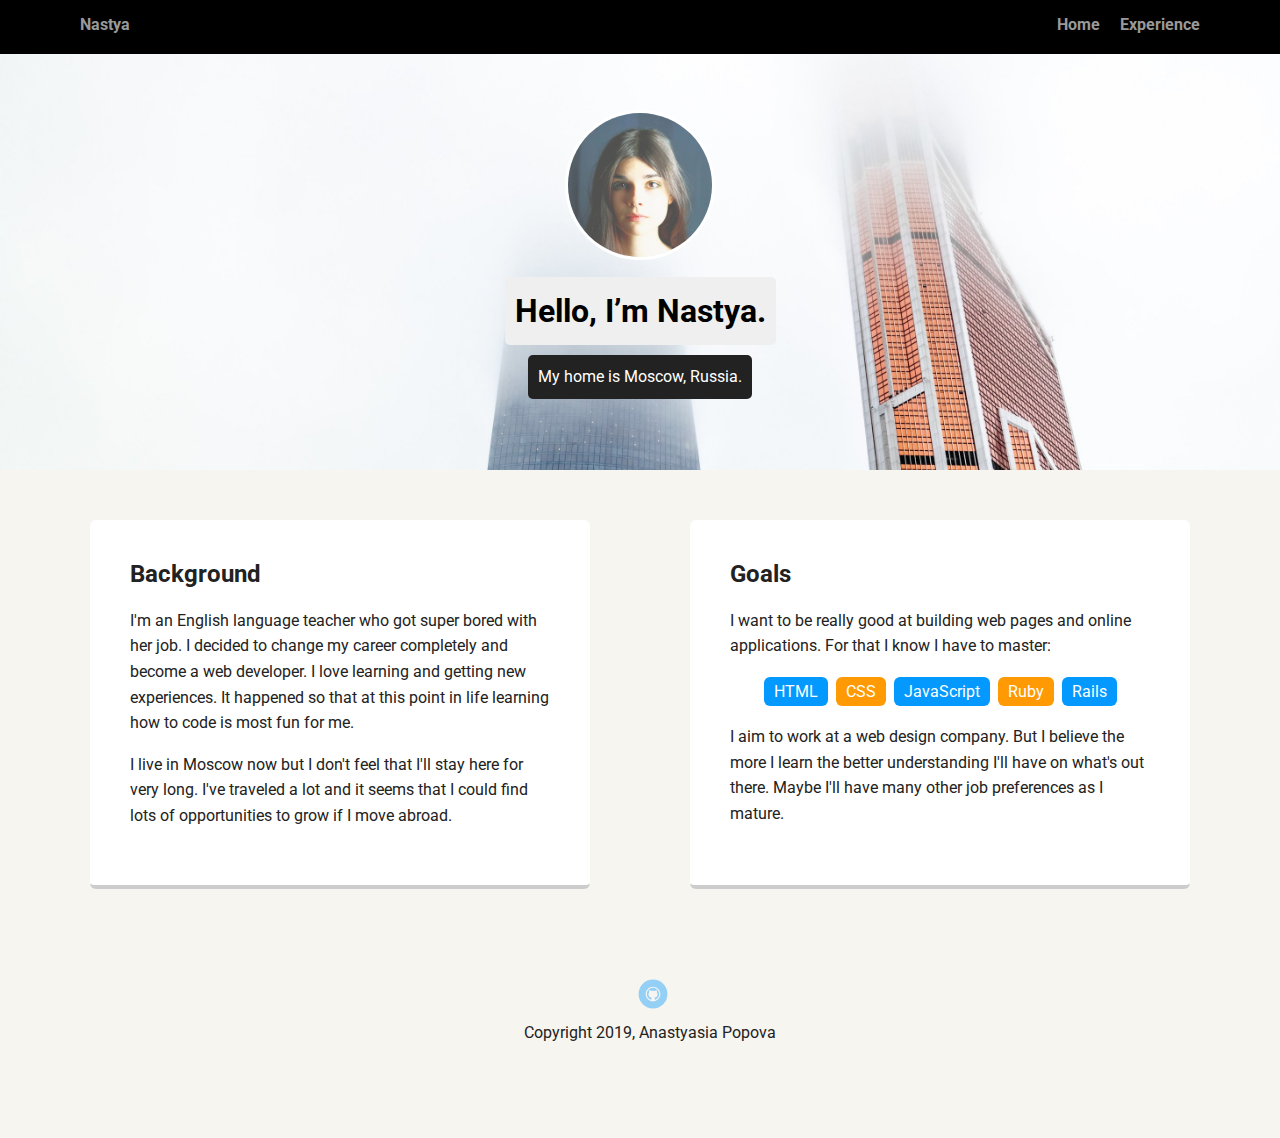
<file: index.html>
<!doctype html>
<html lang="en">
<head>
  <meta charset="utf-8">
  <title>Anastyasia Popova's Profile</title>
  <meta name="viewport" content="width=device-width, initial-scale=1.0">
  <link rel="stylesheet" href="styles.css">
  <link href="https://fonts.googleapis.com/css?family=Muli%7CRoboto:400,300,500,700,900" rel="stylesheet"></head>
  <body>

    <nav class="main-nav">
        <ul class="nav">
          <li class="name"><a href="pages/nastya.html">Nastya</a></li>
          <li><a href="index.html">Home</a></li>
          <li><a href="pages/experience.html">Experience</a></li>
        </ul>
    </nav>

    <header>
     <a href="pages/photoshoot.html"><img src="images/my_face.jpg" alt="a picture of Nastya" class="profile-image"></a>
      <h1 class="tag name">Hello, I’m Nastya.</h1>
      <p class="tag location">My home is Moscow, Russia.</p>
    </header>

    <main class="flex">
      <section class="card">
        <h2>Background</h2>
        <p>I'm an English language teacher who got super bored with her job. I decided to change my career completely and become a web developer. I love learning and getting new experiences. It happened so that at this point in life learning how to code is most fun for me.</p>
        <p>I live in Moscow now but I don't feel that I'll stay here for very long. I've traveled a lot and it seems that I could find lots of opportunities to grow if I move abroad.</p>
      </section> 

      <section class="card">
        <h2>Goals</h2>
        <p>I want to be really good at building web pages and online applications. For that I know I have to master:</p>
        <ul class="skills">
          <li>HTML</li>
          <li>CSS</li>
          <li>JavaScript</li>
          <li>Ruby</li>
          <li>Rails</li>
        </ul>
        <p>I aim to work at a web design company. But I believe the more I learn the better understanding I'll have on what's out there. Maybe I'll have many other job preferences as I mature.</p>
      </section> 

    </main>
    <footer>
      <ul>
        <li><a href="https://github.com/rulflyfly" class="social github">Github</a></li>
      </ul>
      <p class="copyright">Copyright 2019, Anastyasia Popova</p>
    </footer>
  </body>
  </html>
</file>
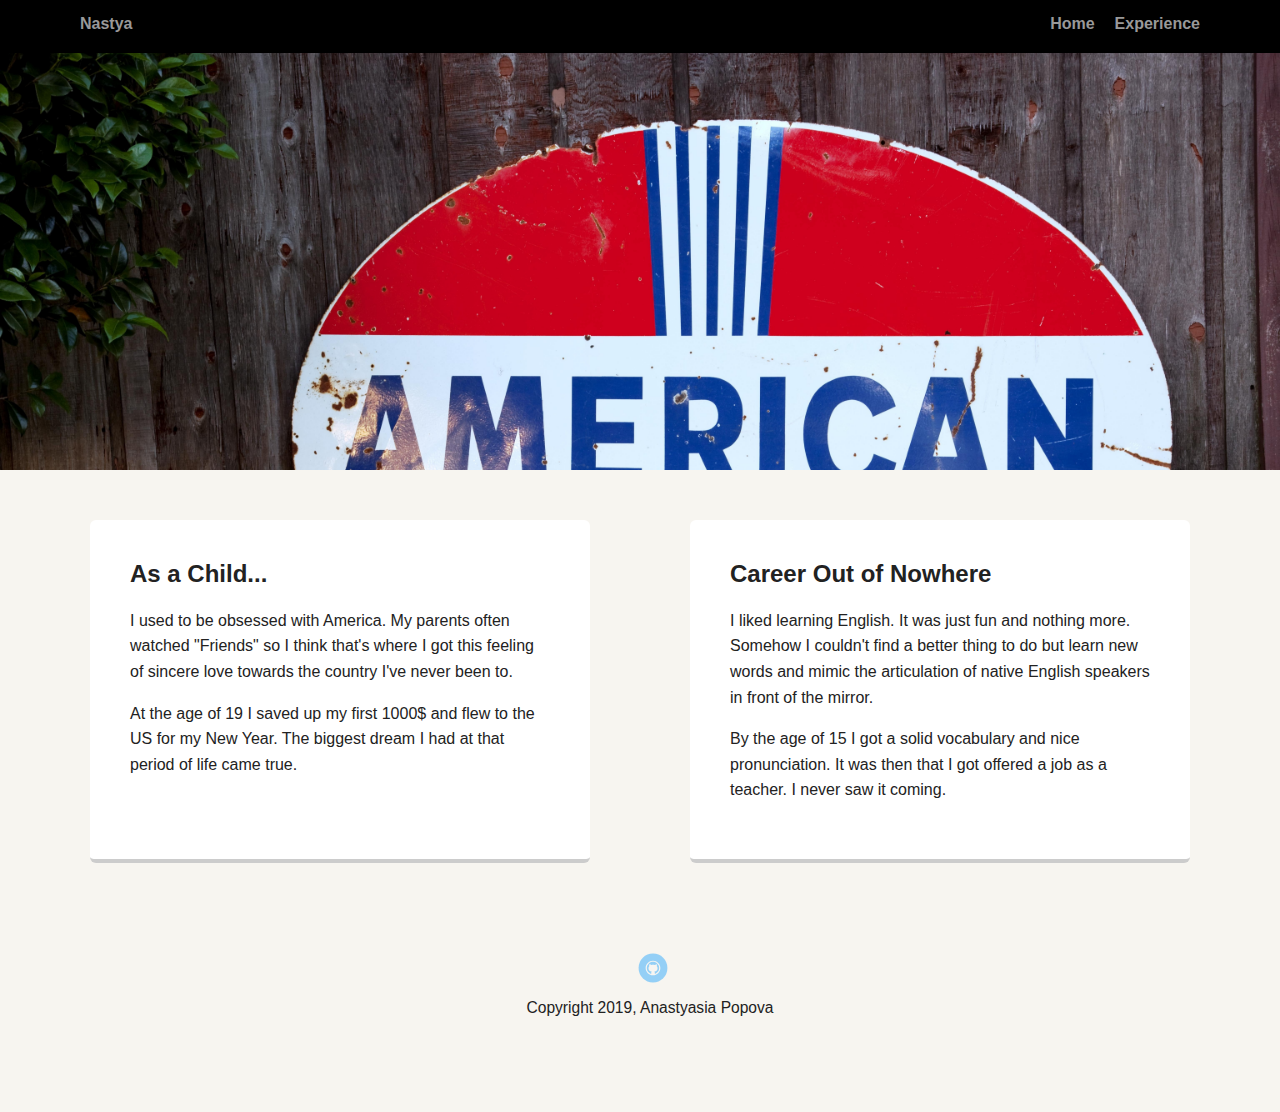
<file: nastya.html>
<!DOCTYPE html>
<html lang="en">
<head>
    <meta charset="UTF-8">
    <meta name="viewport" content="width=device-width, initial-scale=1.0">
    <meta http-equiv="X-UA-Compatible" content="ie=edge">
    <title>Nastya</title>
    <link rel="stylesheet" href="styles.css">
</head>
<body>
        <nav class="main-nav">
                <ul class="nav">
                  <li class="name"><a href="nastya.html">Nastya</a></li>
                  <li><a href="index.html">Home</a></li>
                  <li><a href="experience.html">Experience</a></li>
                </ul>
            </nav>
            <header class="header-2">
                  </header>
                  <main class="flex">
                      <section class="card">
                          <h2>As a Child...</h2>
                          <p>I used to be obsessed with America. My parents often watched "Friends" so I think that's where I got this feeling of sincere love towards the country I've never been to.</p>
                          <p>At the age of 19 I saved up my first 1000$ and flew to the US for my New Year. The biggest dream I had at that period of life came true.</p>
                        </section>
                      <section class="card">
                          <h2>Career Out of Nowhere</h2>
                          <p>I liked learning English. It was just fun and nothing more. Somehow I couldn't find a better thing to do but learn new words and mimic the articulation of native English speakers in front of the mirror.</p>
                          <p>By the age of 15 I got a solid vocabulary and nice pronunciation. It was then that I got offered a job as a teacher. I never saw it coming. </p>
                        </section>
                  </main>
                  <footer>
                        <ul>
                          <li><a href="https://github.com/rulflyfly" class="social github">Github</a></li>
                        </ul>
                        <p class="copyright">Copyright 2019, Anastyasia Popova</p>
                      </footer>
</body>
</html>
</file>
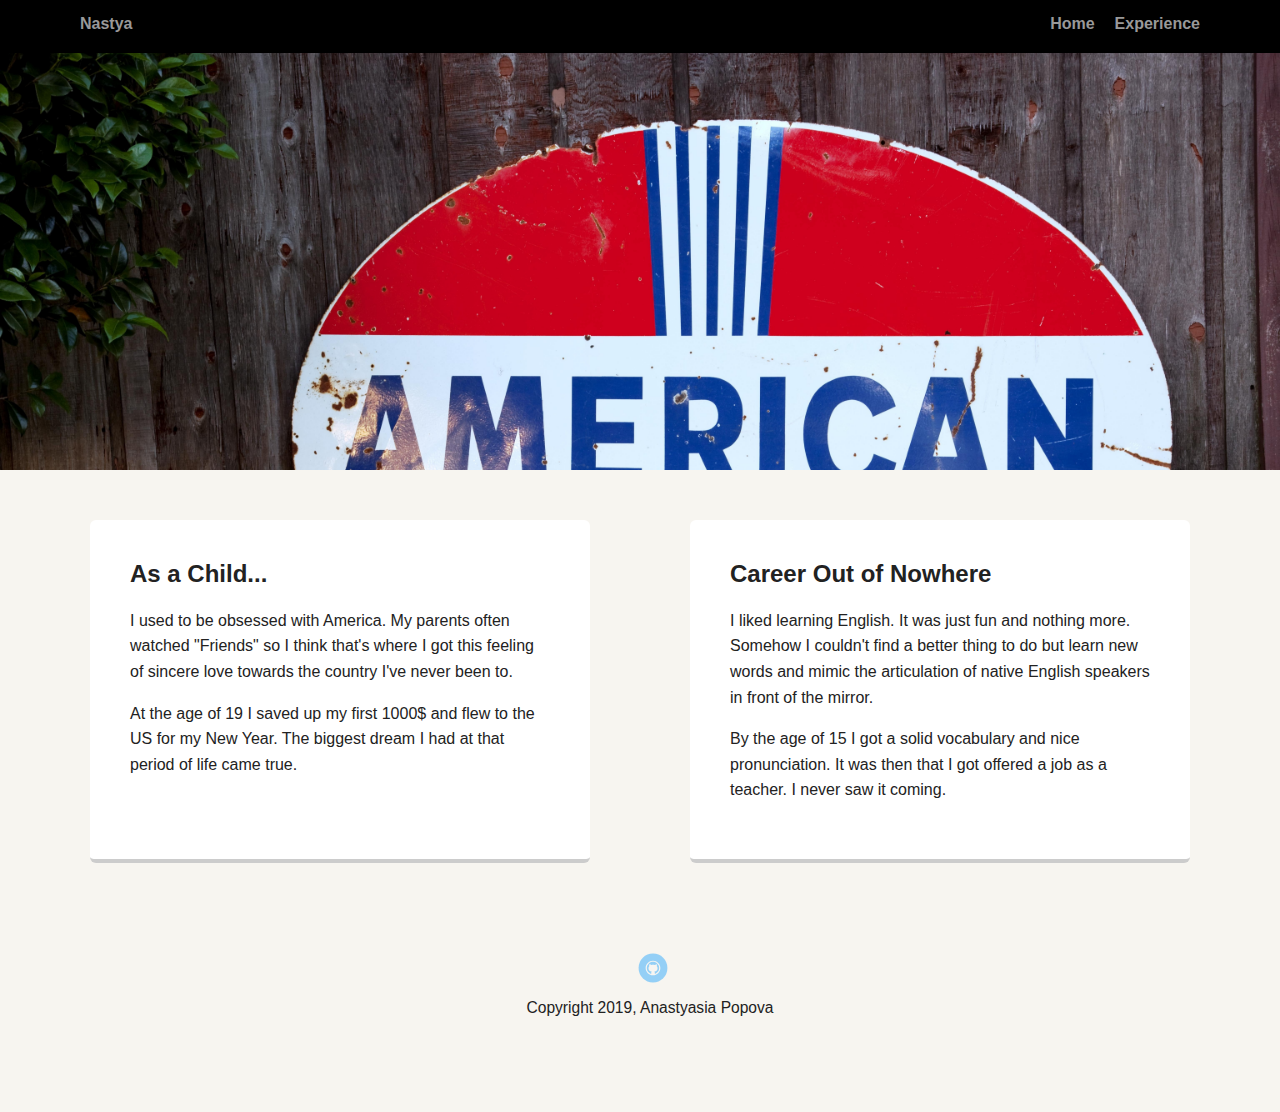
<file: pages/nastya.html>
<!DOCTYPE html>
<html lang="en">
<head>
    <meta charset="UTF-8">
    <meta name="viewport" content="width=device-width, initial-scale=1.0">
    <meta http-equiv="X-UA-Compatible" content="ie=edge">
    <title>Nastya</title>
    <link rel="stylesheet" href="../styles.css">
</head>
<body>
        <nav class="main-nav">
                <ul class="nav">
                  <li class="name"><a href="nastya.html">Nastya</a></li>
                  <li><a href="../index.html">Home</a></li>
                  <li><a href="experience.html">Experience</a></li>
                </ul>
            </nav>
            <header class="header-2">
                  </header>
                  <main class="flex">
                      <section class="card">
                          <h2>As a Child...</h2>
                          <p>I used to be obsessed with America. My parents often watched "Friends" so I think that's where I got this feeling of sincere love towards the country I've never been to.</p>
                          <p>At the age of 19 I saved up my first 1000$ and flew to the US for my New Year. The biggest dream I had at that period of life came true.</p>
                        </section>
                      <section class="card">
                          <h2>Career Out of Nowhere</h2>
                          <p>I liked learning English. It was just fun and nothing more. Somehow I couldn't find a better thing to do but learn new words and mimic the articulation of native English speakers in front of the mirror.</p>
                          <p>By the age of 15 I got a solid vocabulary and nice pronunciation. It was then that I got offered a job as a teacher. I never saw it coming. </p>
                        </section>
                  </main>
                  <footer>
                        <ul>
                          <li><a href="https://github.com/rulflyfly" class="social github">Github</a></li>
                        </ul>
                        <p class="copyright">Copyright 2019, Anastyasia Popova</p>
                      </footer>
</body>
</html>
</file>
<file: styles.css>
/* Global Layout Set-up */
* { 
  box-sizing: border-box;
}
  
body {
  margin: 0;
  padding: 0;
  text-align: center;
  font-family: 'Roboto', sans-serif;
  color: #222;
  background: #f7f5f0;
}
/* Link Styles */

a {
  text-decoration: none;
  color: #999;
}
a:hover {
  color: #6633ff;
}

/* Section Styles */

.main-nav {
  width: 100%;
  background: black;
  min-height: 30px;
  padding: 10px;
  position: fixed;
  text-align: center;
}
.nav {
  display: flex;
  justify-content: space-around;
  font-weight: 700;
  list-style-type: none;
  margin: 0 auto;
  padding: 0;
}

.nav .name {
    display: block;
    margin-right: auto;
    color: white;
}
.nav li {
  padding: 5px 10px 10px 10px;
}
.nav a {
  transition: all .5s;
}
.nav a:hover {
  color: white
}

header {
  text-align: center;
  background: url('images/moscow.jpg') no-repeat top center ;
  background-size: cover;
  overflow: hidden;
  padding-top: 60px;
}
.header {
  text-align: center;
  background: url('images/classroom.jpg') no-repeat top center ;
  background-size: cover;
  overflow: hidden;
  padding-top: 60px;
}
.header-2 {
  text-align: center;
  background: url('images/american.jpg') no-repeat top center ;
  background-size: cover;
  overflow: hidden;
  padding-top: 60px;
}
.header-3 {
  text-align: center;
  background: url('images/camera.jpg') no-repeat top center ;
  background-size: cover;
  overflow: hidden;
  padding-top: 60px;
}
.bg-black {
  background: #333;
  color: white;
  padding: 1em;
  border-radius: 10px;
}
.pic {
  width: 100%;
  height: 100%;
  border-radius: 10px;
}
.teaching {
  text-transform: uppercase;
  color: white;
  font-size: 3em;
  background: black;
  padding-top: .5em;
  padding-bottom: .5em; 
}
header {
  line-height: 1.5;
}
header .profile-image {
  margin-top: 50px;
  width: 150px;
  height: 150px;
  border-radius: 50%;
  border: 3px solid white;
  transition: all .5s;
}
header .profile-image:hover {
  transform: scale(1.2) rotate(5deg);
}
.tag {
  background-color: #efefef;
  color: black;
  padding: 10px;
  border-radius: 5px;
  display: table;
  margin: 10px auto;
} 
.location {
  background-color: #222;
  color: white;
}
.card {
  margin: 30px;
  padding: 20px 40px 40px;
  max-width: 500px;
  text-align: left;
  background: #fff;
  border-bottom: 4px solid #ccc;
  border-radius: 6px;
  transition: all .5s;
}
.card:hover {
  border-color: #ff99ff;
}

ul.skills {
  padding: 0;
  text-align: center;
}

.skills li {
  border-radius: 6px;
  display: inline-block;
  background: #ff9904;
  color: white;
  padding: 5px 10px;
  margin: 2px;
}

.skills li:nth-child(odd) {
  background: #0399ff;
}

footer {
  width: 100%;
  min-height: 30px;
  padding: 20px 0 40px 20px;
}

footer .copyright {
  top: -8px;
  font-size: .75em;
}

footer ul {
  list-style-type: none;
  margin: 0;
  padding: 0;
}

footer ul li {
  display: inline-block;
}

a.social {
  display: inline-block;
  text-indent: -9999px;
  margin-left: 5px;
  width: 30px;
  height: 30px;
  background-size: 30px 30px;
  opacity: .4;
  transition: all .5s;
}
a.twitter {
  background-image: url(images/twitter.svg);
}
a.linkedin {
  background-image: url(images/linkedin.svg);
}
a.github {
  background-image: url(images/github.svg);
}
a.social:hover {
  opacity: 1;
}
.clearfix {
  clear: both;
}

/* Styles for larger screens */
@media screen and (min-width: 720px) {
  
  .flex {
      display: -ms-flexbox;      /* TWEENER - IE 10 */
      display: flex; 
      max-width: 1200px;
      -ms-flex-pack: distribute;
      justify-content: space-around;
      margin: 0 auto;
  }

  header {
    min-height: 470px;
  }

  .nav {
    max-width: 1200px;
    padding: 0 30px;
  }


  main {
    padding-top: 20px;
  }

  main p {
    line-height: 1.6em;
  }

  footer {
    font-size: 1.3em;
    max-width: 1200px;
    margin: 40px auto;
  }

}
</file>
